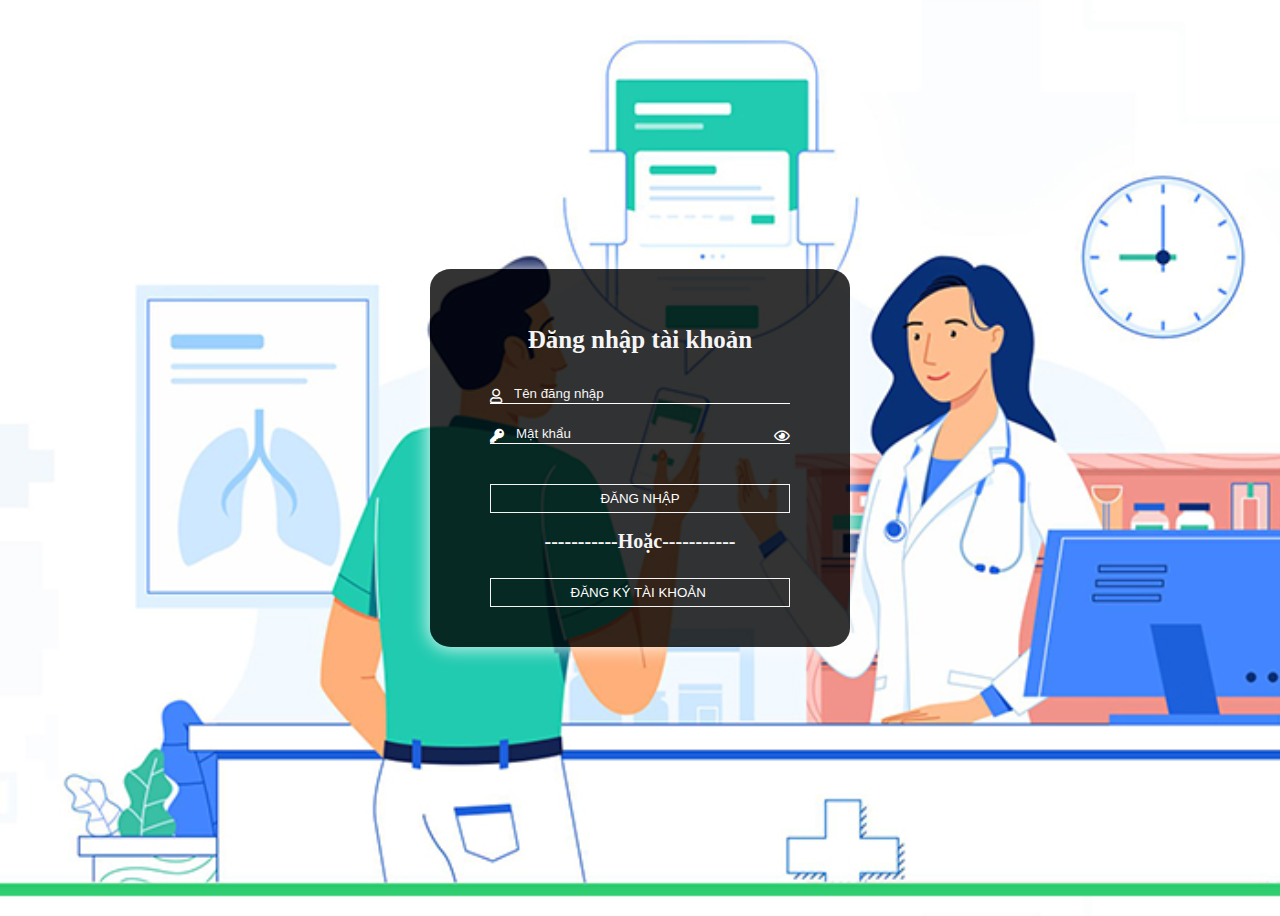
<file: login/index.html>
<!DOCTYPE html>
<html lang="en">
<head>
    <meta charset="UTF-8">
    <meta http-equiv="X-UA-Compatible" content="IE=edge">
    <meta name="viewport" content="width=device-width, initial-scale=1.0">
    <link rel="stylesheet" href="./reset.css">
    <link rel="stylesheet" href="./app.css">
    <link rel="stylesheet" href="https://pro.fontawesome.com/releases/v5.10.0/css/all.css">
    <title>Dang ki lich kham benh </title>
</head>

<body>
 
    <div id="wrapper">
        <form action="" id="form-login">
            <h1 class="form-heading">Đăng nhập tài khoản</h1>
            <div class="form-group">
                <i class="far fa-user"></i>
                <input type="text" class="form-input" placeholder="Tên đăng nhập">
            </div>
            <div class="form-group">
                <i class="fas fa-key"></i>
                <input type="password" class="form-input" placeholder="Mật khẩu">
                <div id="eye">
                    <i class="far fa-eye"></i>
                </div>
            </div>
            <input type="submit" value="Đăng nhập" class="form-submit">
        </br>
            <h2 class="or">-----------Hoặc-----------</h2>
            <input type="submit" value="Đăng ký tài khoản " class="form-submit">
            
            
        </form>
    </div>
    
</body>
<script src="https://code.jquery.com/jquery-3.6.0.js"></script>
<script src="./app.js"></script>
</html>
</file>
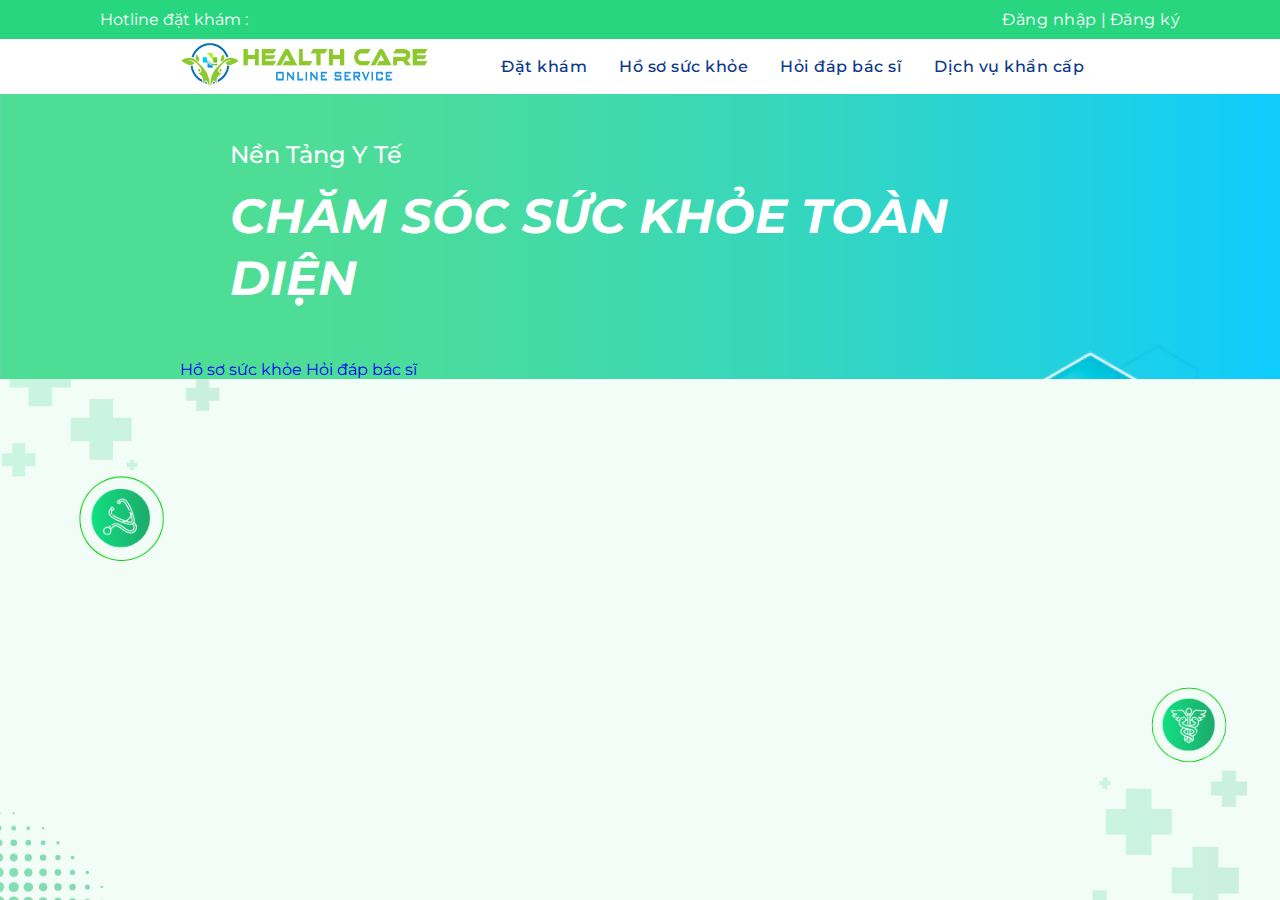
<file: Web_Booking_care/index.html>
<!DOCTYPE html>
<html lang="en-US">

<head>
    <meta charset="UTF-8">
    <meta http-equiv="X-UA-Compatible" content="IE=edge">
    <meta name="viewport" content="width=device-width, initial-scale=1.0">
    <link rel="icon" href="./assets/ava.png" type="assets/x-icon" />
    <title>Health Care - online service</title>
    <!-- CSS Files -->
    <link rel="stylesheet" href="https://unicons.iconscout.com/release/v4.0.8/css/line.css">
    <link rel="stylesheet" href="./css/style.css">
</head>

<body>
    <header>
        <nav class="info">
            <ul>
                <li>
                    <i class="uil uil-phone"></i> Hotline đặt khám : 
                </li>
                <li>
                    <a href="#" class="login">Đăng nhập</a> | <a href="#" class="login">Đăng ký</a>
                </li>
            </ul>
        </nav>
        <nav class="container">
            <a href="#" class="logo">
                <img src="./assets/ava_v2.png" title="Booking Health Care Web"/>
            </a>
            <div class="links">
                <ul>
                    <li>
                        <a href="#" class="nav-link">Đặt khám</a>
                    </li>
                    <li>
                        <a href="#" class="nav-link">Hồ sơ sức khỏe</a>
                    </li>
                    <li>
                        <a href="#" class="nav-link">Hỏi đáp bác sĩ</a>
                    </li>
                    <li>
                        <a href="#" class="nav-link">Dịch vụ khẩn cấp</a>
                    </li>
                </ul>
            </div>
        </nav>
    </header>

    <main>
        <section class="showcase-area">
            <div class="container">
                <div class="showcase-info">
                    <h2 class="sub-heading">Nền Tảng Y Tế</h2>
                    <h1 class="heading">CHĂM SÓC SỨC KHỎE TOÀN DIỆN</h1>
                </div>
                <div class="service">
                    <a href="#" class="service-btn">

                    </a>
                    <a href="#" class="service-btn"></a>
                    <a href="#" class="service-btn">Hồ sơ sức khỏe</a>
                    <a href="#" class="service-btn">Hỏi đáp bác sĩ</a>
                    <a href="#" class="service-btn"></a>
                </div>
            </div>
        </section>
    </main>

    <!-- JavaScript Files -->

    <script src="./js/app.js"></script>
</body>

</html>
</file>
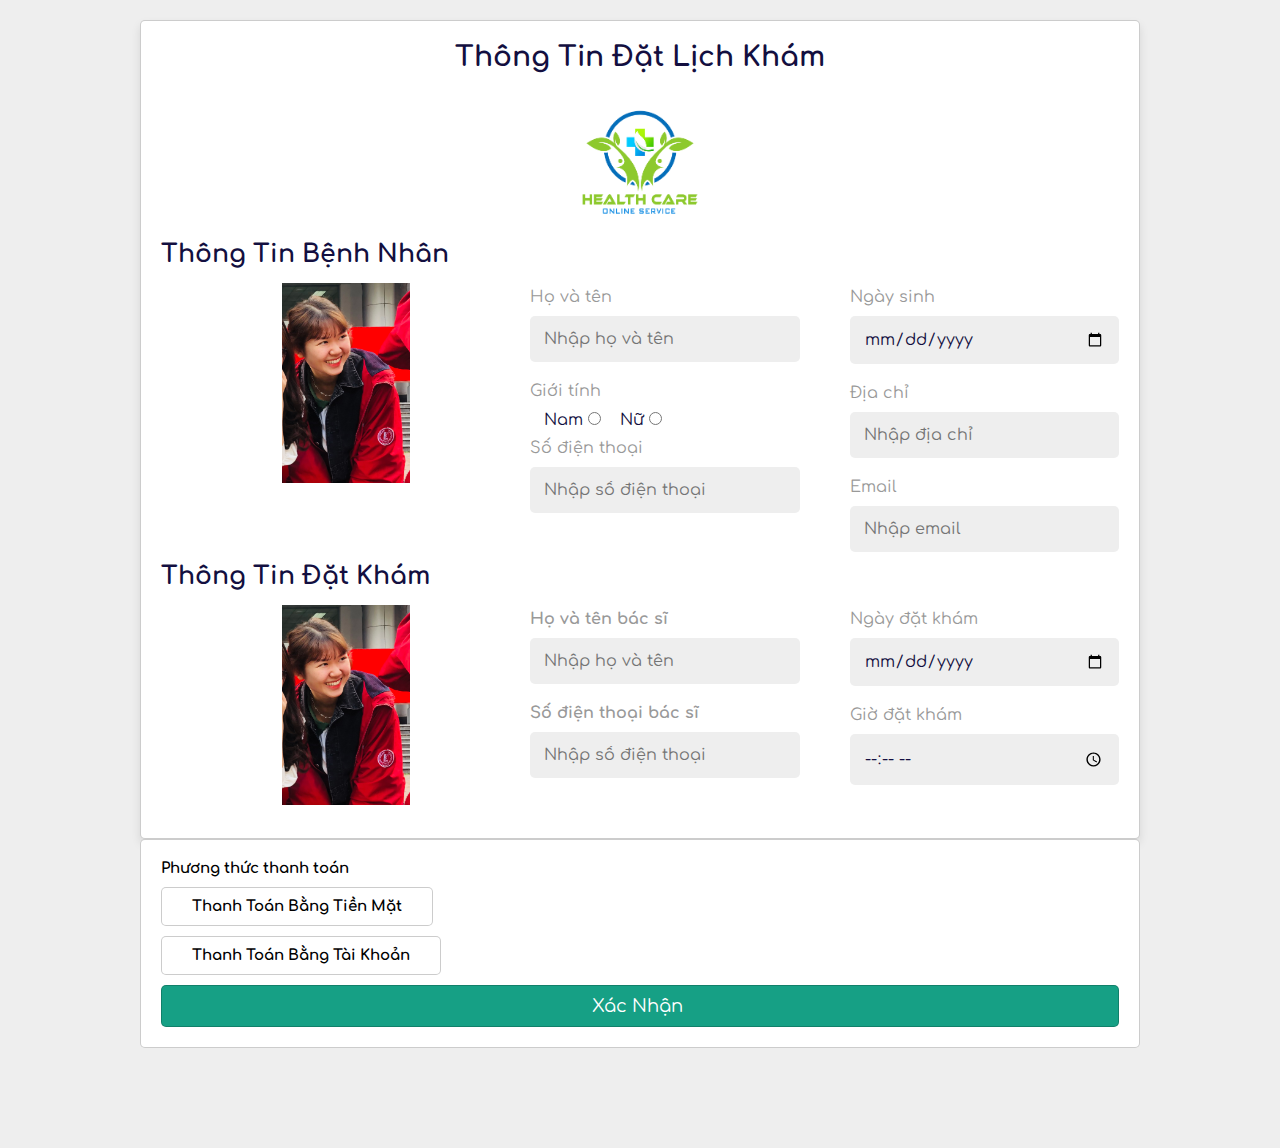
<file: infor/index_result.html>
<!DOCTYPE html>
<html lang="en-US">
<head>
   <meta charset="UTF-8">
   <meta http-equiv="X-UA-Compatible" content="IE=edge">
   <meta name="viewport" content="width=device-width, initial-scale=1.0">
   <title>Thông tin đặt lịch khám </title>

   <!-- custom css file link  -->
   <link rel="stylesheet" href="result.css">
  

</head>
<body>


<section class="account-form">

   <form action="" method="post" enctype="multipart/form-data">
      <h1>Thông tin đặt lịch khám</h1>
      <img src="ava.png" alt="" class="image">
      <h2>Thông tin bệnh Nhân </h2>
   <div class="infor">
      <div class="ima">
         <img src="doctor3.jpg" alt="" class="image2">
      </div>
      <div class="namegder">
      <p class="placeholder">Họ và tên</p>
      <input type="text" name="name" maxlength="50" placeholder="Nhập họ và tên" class="box">
      <p class="placeholder">Giới tính</p>
   </br>
      <label class="container">Nam
      <input name="sex" type="radio" value="Nam"/>
      <label class="container">Nữ
      <input name="sex" type="radio" value="Nữ"/>
      <p class="placeholder">Số điện thoại</p>
      <input type="tel" name="phone" maxlength="50" placeholder="Nhập số điện thoại" class="box">
   </div>
      <div class="last_inform">
      <p class="placeholder">Ngày sinh</p>
      <input type="date" name="birthday" placeholder="dd/mm/yyyy" class="box">
      <p class="placeholder">Địa chỉ</p>
      <input type="address" name="address" maxlength="50" placeholder="Nhập địa chỉ" class="box">
      <p class="placeholder">Email</p>
      <input type="email" name="email" maxlength="50" placeholder="Nhập email" class="box">
   </div>
      
   </div>
      <h2>Thông tin đặt khám</h2>
      <div class="infor">
         <div class="ima">
            <img src="doctor3.jpg" alt="" class="image2">
         </div>
         <div class="day">
            <p class="placeholder"> <b>Họ và tên bác sĩ</b> </p>
         <input type="text" name="name" maxlength="50" placeholder="Nhập họ và tên" class="box">
         <p class="placeholder"><b>Số điện thoại bác sĩ</b></p>
         <input type="tel" name="phone" maxlength="50" placeholder="Nhập số điện thoại" class="box">
         </div>
         <div class="par3">
            <p class="placeholder">Ngày đặt khám</p>
            <input type="date" name="date" placeholder="dd/mm/yyyy" class="box">
            <p>Giờ đặt khám</p>
            <input type="time" name="time" placeholder="hh/mm/gmt" class="box">
         </div>
      </div>
   </br>
 
   <!-- <section class="choose">
    <form action="https://httpbin.org/anything" method="post" >
       <label for="lang-select" style="font-size: 18px;"><b>Phương thức thanh toán:</b> </label>
       <select name="lang" id="lang-select">
       
           <option value="">--Hãy chọn một phương thức thanh toán--</option>
           <option value="Tiền mặt">Thanh toán bằng tiền mặt khi đến khám </option>
           <option value="Chuyển khoản">Thanh toán bằng chuyển khoản trả trước</option>
       </select>
      
   </form>
 </section> -->

    
   </form>
   <section class="pthuc">
   <h2>Phương thức thanh toán </h2>
   <button  onclick="tien_mat()" class="btn2"> <b>Thanh toán bằng tiền mặt</b></button>
   </br>
   <button onclick="pay()" class="btn2"><b>Thanh toán bằng tài khoản</b></button>
</br>
   <p id="demo" class="out"></p>
   
     <input type="submit" value="Xác nhận " name="submit" class="btn">
   </section>
</section>

<!-- custom js file link  -->

<script src="script.js"></script>
</body>
</html>
</file>
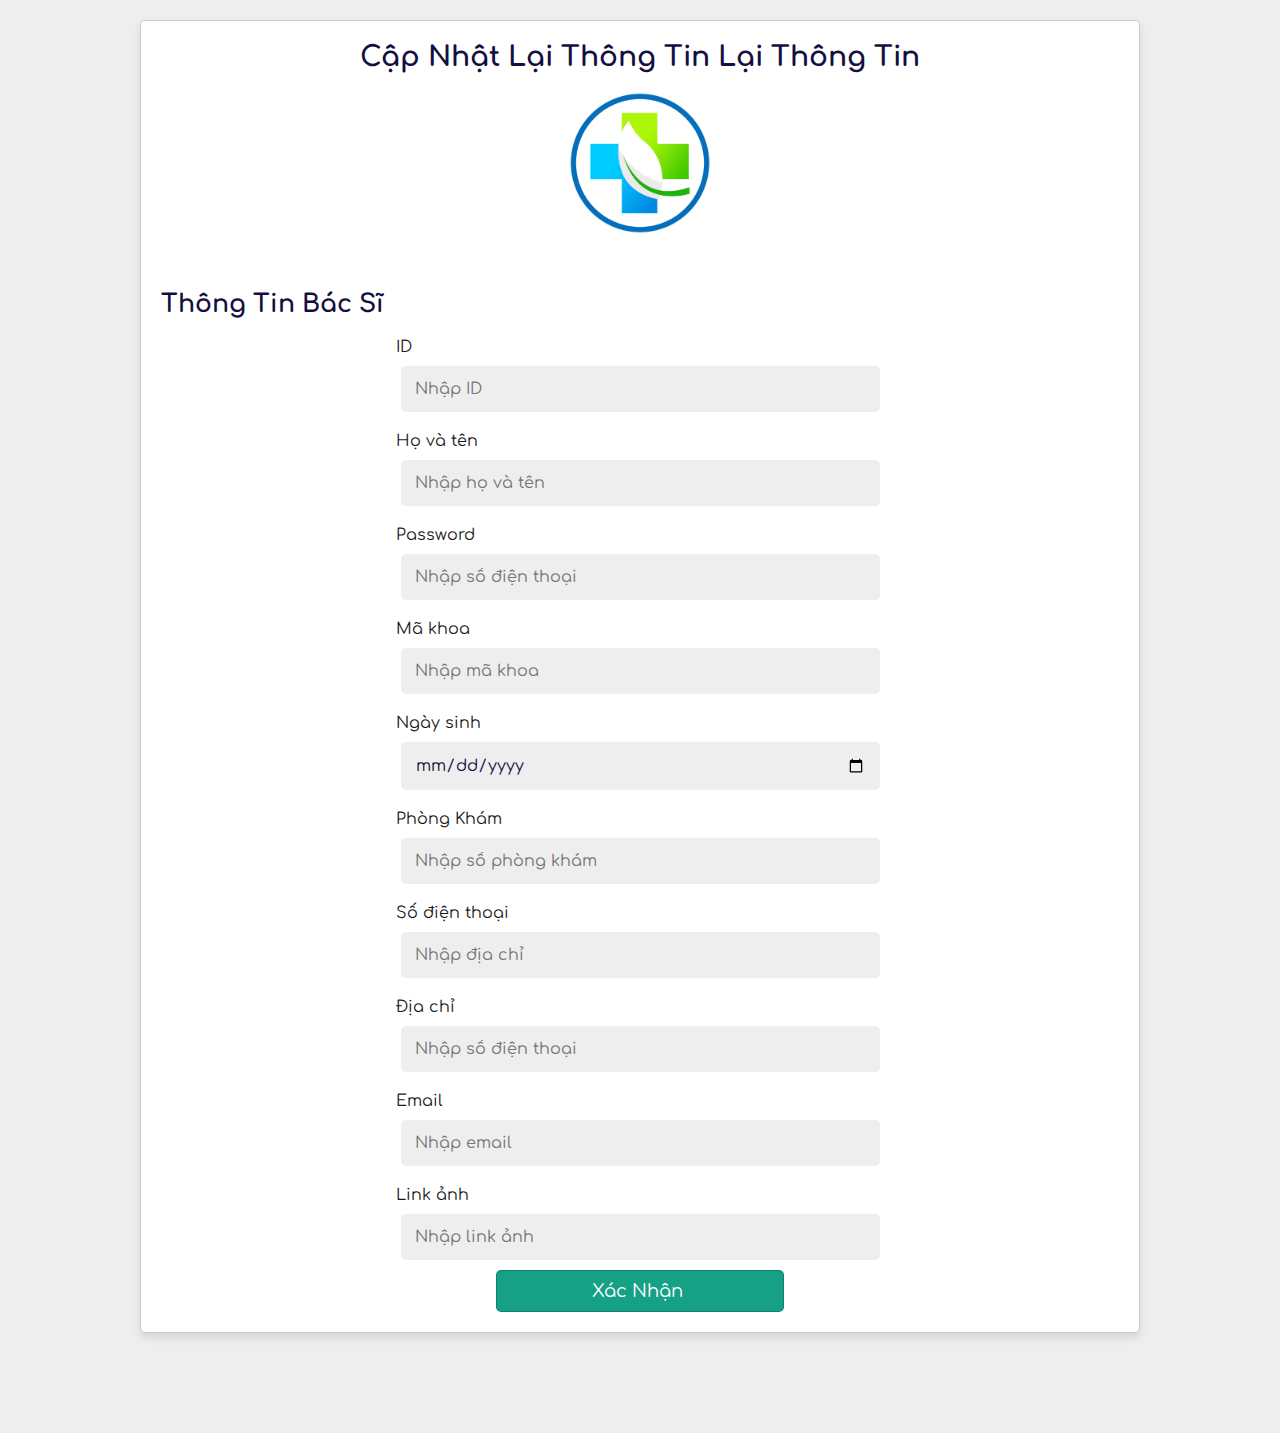
<file: update/update.html>
<!DOCTYPE html>
<html lang="en-US">
<head>
   <meta charset="UTF-8">
   <meta http-equiv="X-UA-Compatible" content="IE=edge">
   <meta name="viewport" content="width=device-width, initial-scale=1.0">
   <title>Update </title>

   <!-- custom css file link  -->
   <link rel="stylesheet" href="./update.css">

</head>
<body>
<section class="account-form">

   <form action="" method="post" enctype="multipart/form-data">
      <h1>Cập nhật lại thông tin lại thông tin </h1>
      <img src="ava.png" alt="" class="image">
      <h2>Thông tin bác sĩ </h2>
      <!-- <div class="container"> -->
      <div class="wrapper">
      <p class="placeholder"> ID  </p>
      <input type="text" name="name" maxlength="50" placeholder="Nhập ID" class="box">
      <p class="placeholder">Họ và tên</p>
      <input type="text" name="name" maxlength="50" placeholder="Nhập họ và tên" class="box">
      <p class="placeholder">Password</p>
      <input type="text" name="phone" maxlength="50" placeholder="Nhập số điện thoại" class="box">
      <p class="placeholder"> Mã khoa  </p>
      <input type="text" name="name" maxlength="50" placeholder="Nhập mã khoa " class="box">
      <p class="placeholder">Ngày sinh</p>
      <input type="date" name="birthday" placeholder="dd/mm/yyyy" class="box">
      <p class="placeholder"> Phòng Khám </p>
      <input type="number" name="name" maxlength="50" placeholder="Nhập số phòng khám" class="box">
      <p class="placeholder">Số điện thoại</p>
      <input type="tel" name="tel" maxlength="50" placeholder="Nhập địa chỉ" class="box">
      <p class="placeholder">Địa chỉ</p>
      <input type="address" name="address" maxlength="50" placeholder="Nhập số điện thoại" class="box">
      <p class="placeholder">Email</p>
      <input type="email" name="email" maxlength="50" placeholder="Nhập email" class="box">
      <p class="placeholder">Link ảnh</p>
      <input type="url" name="url" maxlength="50" placeholder="Nhập link ảnh" class="box">
     <input type="submit" value="Xác nhận " name="submit" class="btn">
    </div>
<!-- </div> --> 
</form>
</section>

<!-- custom js file link  -->

<script src="./update.js"></script>
</body>
</html>
</file>
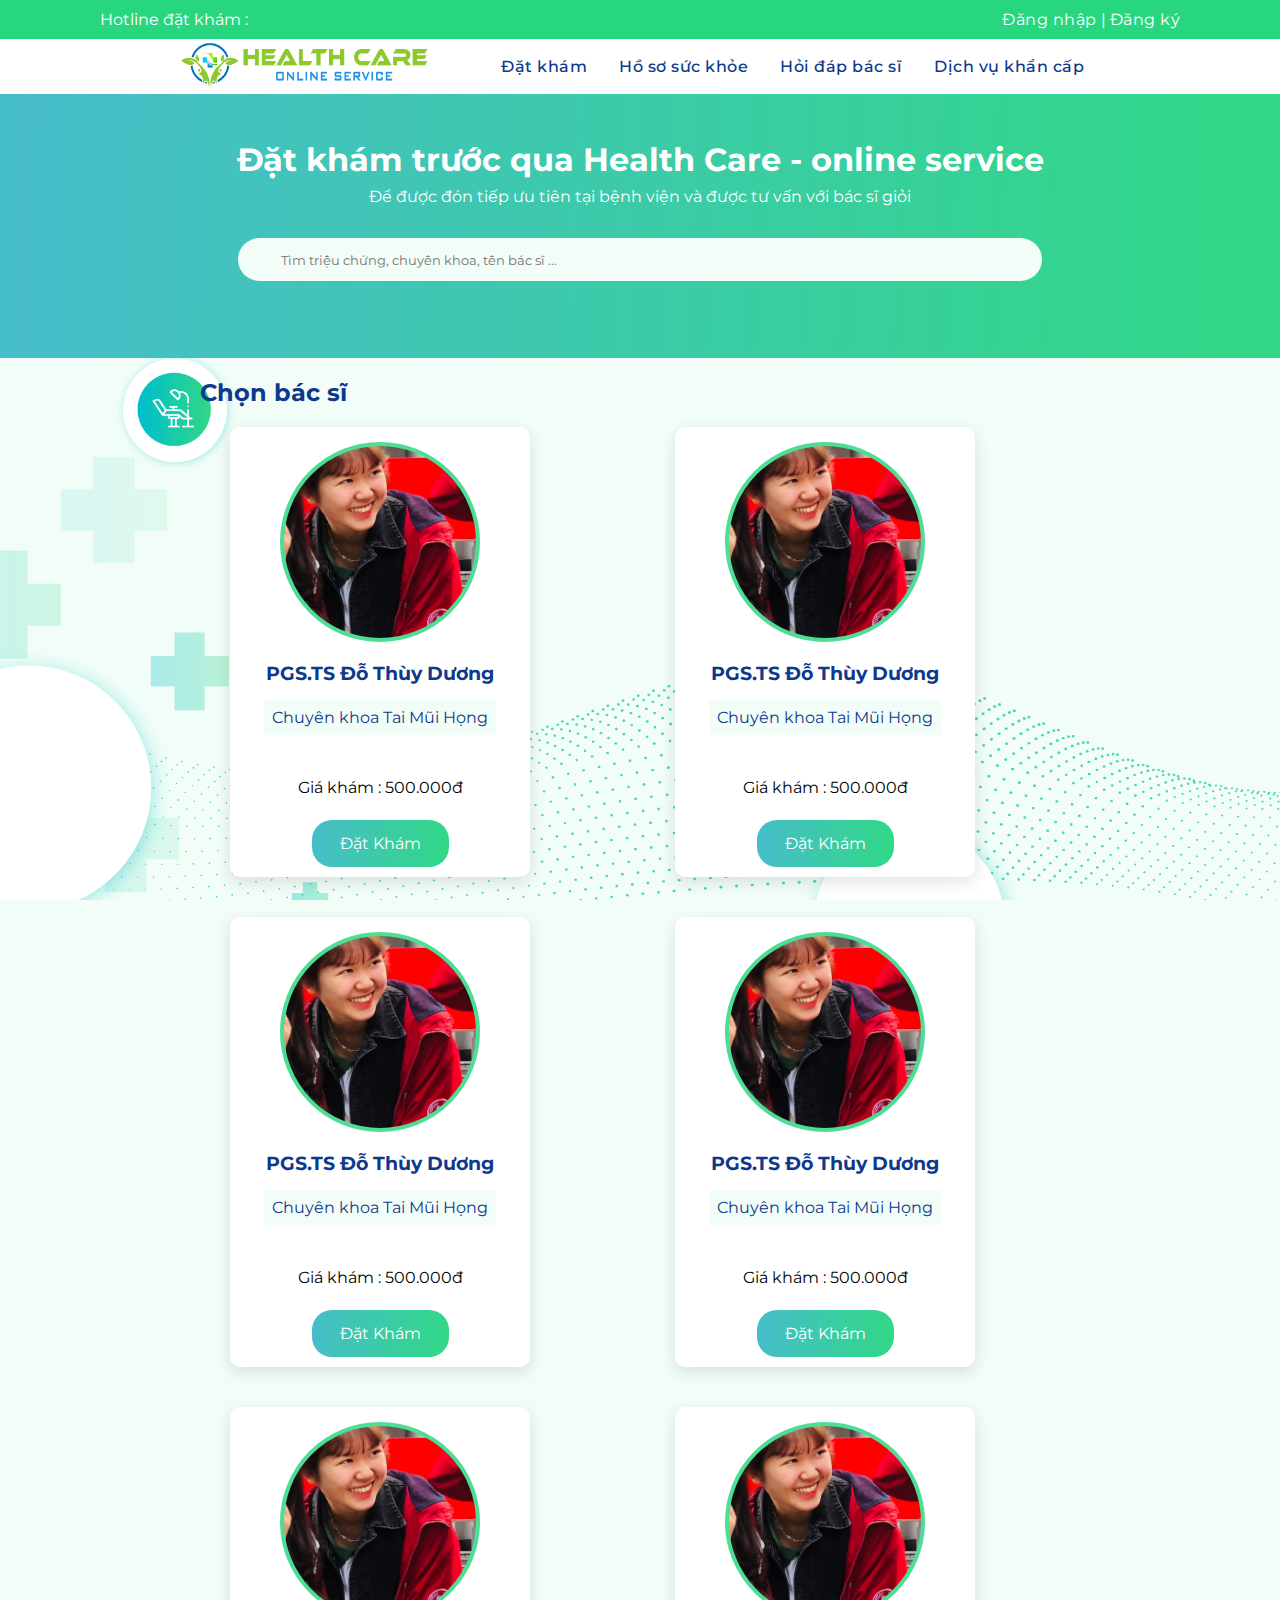
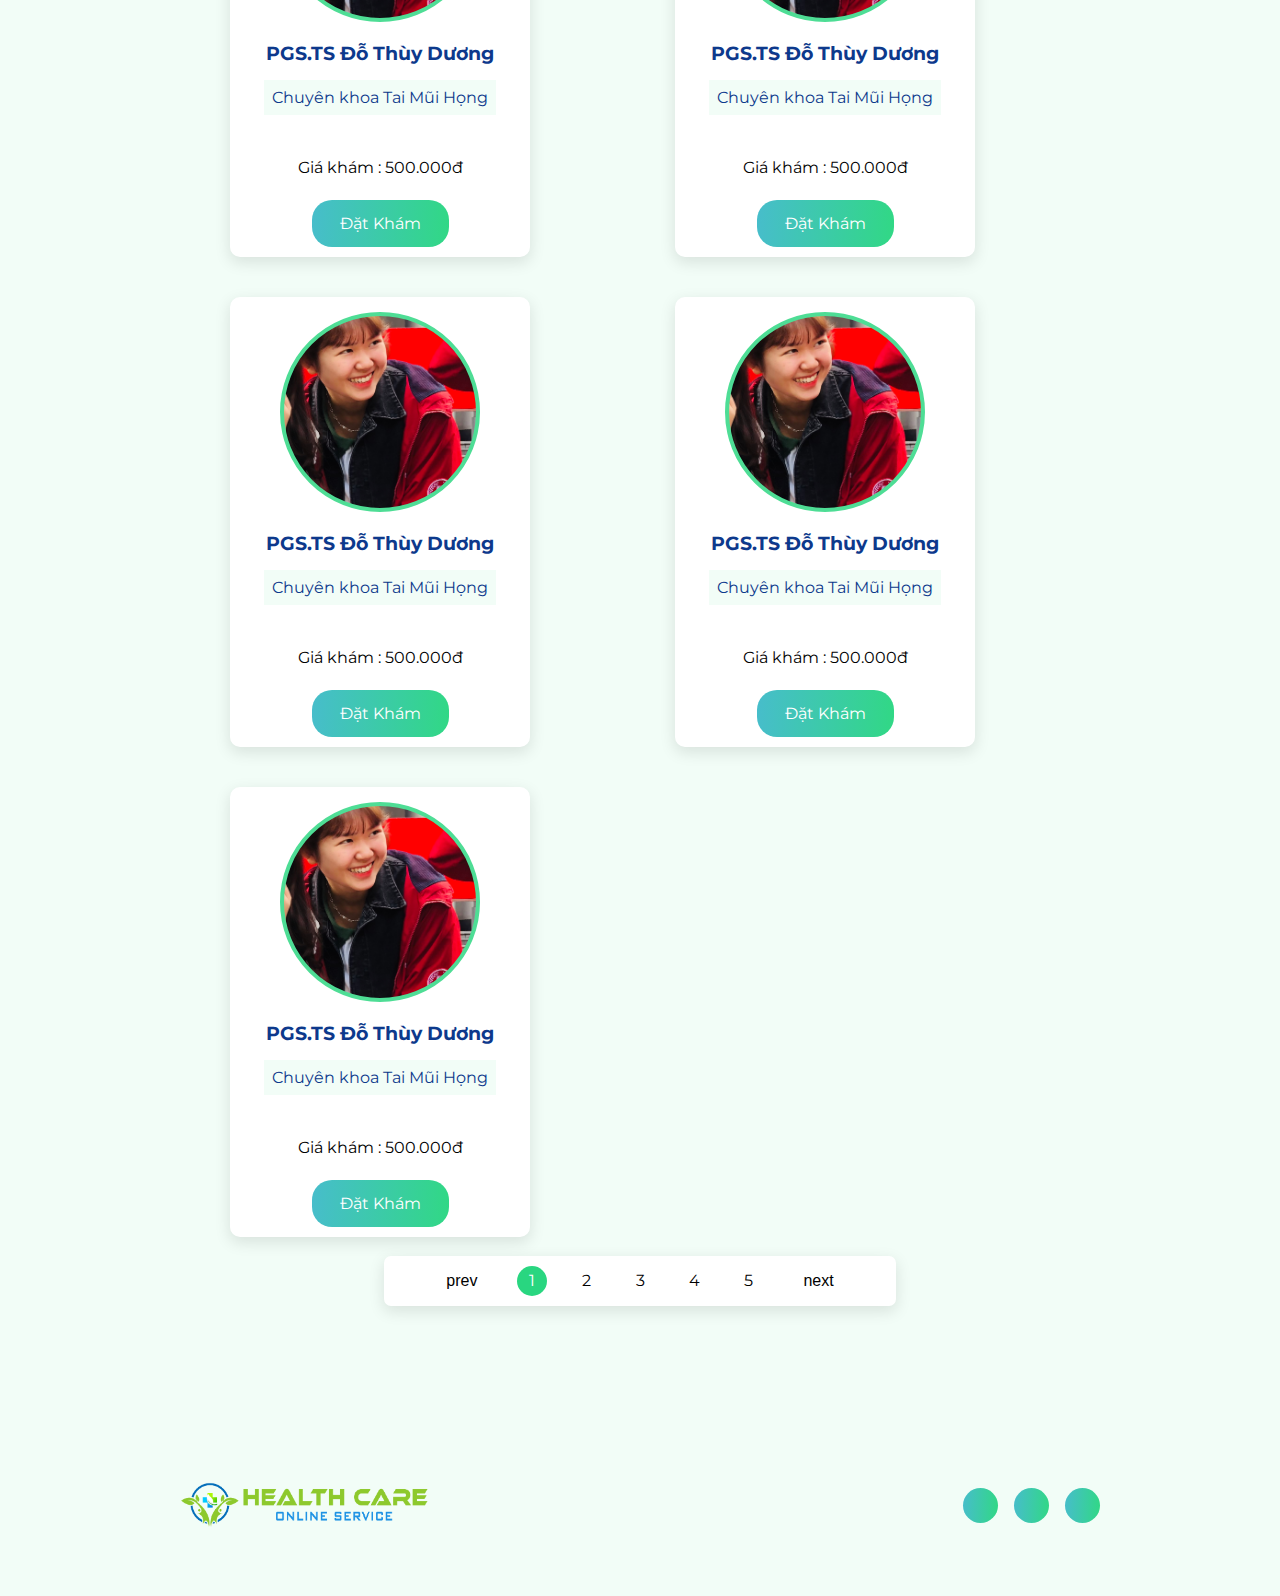
<file: Web_Booking_care/index-DR.html>
<!DOCTYPE html>
<html lang="en-US">

<head>
    <meta charset="UTF-8">
    <meta http-equiv="X-UA-Compatible" content="IE=edge">
    <meta name="viewport" content="width=device-width, initial-scale=1.0">
    <link rel="icon" href="./assets/ava.png" type="assets/x-icon" />
    <title>Đặt khám với bác sĩ qua Health Care - online service</title>
    <!-- CSS Files -->
    <link rel="stylesheet" href="https://unicons.iconscout.com/release/v4.0.8/css/line.css">
    <link rel="stylesheet" href="./css/style-DR.css">
</head>

<body>
    <header>
        <nav class="info">
            <ul>
                <li>
                    <i class="uil uil-phone"></i> Hotline đặt khám : 
                </li>
                <li>
                    <a href="#" class="login">Đăng nhập</a> | <a href="#" class="login">Đăng ký</a>
                </li>
            </ul>
        </nav>
        <nav class="container">
            <a href="#" class="logo">
                <img src="./assets/ava_v2.png" title="Booking Health Care Web"/>
            </a>
            <div class="links">
                <ul>
                    <li>
                        <a href="#" class="nav-link">Đặt khám</a>
                    </li>
                    <li>
                        <a href="#" class="nav-link">Hồ sơ sức khỏe</a>
                    </li>
                    <li>
                        <a href="#" class="nav-link">Hỏi đáp bác sĩ</a>
                    </li>
                    <li>
                        <a href="#" class="nav-link">Dịch vụ khẩn cấp</a>
                    </li>
                </ul>
            </div>
        </nav>
    </header>

    <main>
        <section class="showcase-area">
            <sub-section class="search-bar">
                <div class="container">
                    <h1>Đặt khám trước qua Health Care - online service</h1>
                    <p class="text">Để được đón tiếp ưu tiên tại bệnh viện và được tư vấn với bác sĩ giỏi</p>
                    <div class="search">
                        <i class="uil uil-search"></i>
                        <input type="text" placeholder="Tìm triệu chứng, chuyên khoa, tên bác sĩ ...">
                    </div>
                </div>
            </sub-section>
            <sub-section class="doctor">
                <div class="container">
                    <div class="doctor-header">
                        <h2>Chọn bác sĩ</h2>
                        <div class="filter">                         
                        </div>
                    </div>
                    <div class="doctor-list">
                        <div class="dr-card">
                            <div class="dr-image">
                                <!-- <img src="./assets/doctor1.jpg" alt=""> -->
                            </div>
                            <div class="dr-info">
                                <h3><a href="#" class="dr-link">PGS.TS Đỗ Thùy Dương</a></h3>
                                <p class="khoa">Chuyên khoa Tai Mũi Họng</p>
                                <p class="cost">Giá khám : <span>500.000đ</span></p>
                                <a href="#" class="btn secondary-btn">
                                    <i class="uil uil-stethoscope-alt"></i>
                                    Đặt khám
                                </a>
                            </div>
                        </div>
                        <div class="dr-card">
                            <div class="dr-image">
                                <!-- <img src="./assets/doctor1.jpg" alt=""> -->
                            </div>
                            <div class="dr-info">
                                <h3><a href="#" class="dr-link">PGS.TS Đỗ Thùy Dương</a></h3>
                                <p class="khoa">Chuyên khoa Tai Mũi Họng</p>
                                <p class="cost">Giá khám : <span>500.000đ</span></p>
                                <a href="#" class="btn secondary-btn">
                                    <i class="uil uil-stethoscope-alt"></i>
                                    Đặt khám
                                </a>
                            </div>
                        </div>
                        <div class="dr-card">
                            <div class="dr-image">
                                <!-- <img src="./assets/doctor1.jpg" alt=""> -->
                            </div>
                            <div class="dr-info">
                                <h3><a href="#" class="dr-link">PGS.TS Đỗ Thùy Dương</a></h3>
                                <p class="khoa">Chuyên khoa Tai Mũi Họng</p>
                                <p class="cost">Giá khám : <span>500.000đ</span></p>
                                <a href="#" class="btn secondary-btn">
                                    <i class="uil uil-stethoscope-alt"></i>
                                    Đặt khám
                                </a>
                            </div>
                        </div>
                        <div class="dr-card">
                            <div class="dr-image">
                                <!-- <img src="./assets/doctor1.jpg" alt=""> -->
                            </div>
                            <div class="dr-info">
                                <h3><a href="#" class="dr-link">PGS.TS Đỗ Thùy Dương</a></h3>
                                <p class="khoa">Chuyên khoa Tai Mũi Họng</p>
                                <p class="cost">Giá khám : <span>500.000đ</span></p>
                                <a href="#" class="btn secondary-btn">
                                    <i class="uil uil-stethoscope-alt"></i>
                                    Đặt khám
                                </a>
                            </div>
                        </div>
                        <div class="dr-card">
                            <div class="dr-image">
                                <!-- <img src="./assets/doctor1.jpg" alt=""> -->
                            </div>
                            <div class="dr-info">
                                <h3><a href="#" class="dr-link">PGS.TS Đỗ Thùy Dương</a></h3>
                                <p class="khoa">Chuyên khoa Tai Mũi Họng</p>
                                <p class="cost">Giá khám : <span>500.000đ</span></p>
                                <a href="#" class="btn secondary-btn">
                                    <i class="uil uil-stethoscope-alt"></i>
                                    Đặt khám
                                </a>
                            </div>
                        </div>
                        <div class="dr-card">
                            <div class="dr-image">
                                <!-- <img src="./assets/doctor1.jpg" alt=""> -->
                            </div>
                            <div class="dr-info">
                                <h3><a href="#" class="dr-link">PGS.TS Đỗ Thùy Dương</a></h3>
                                <p class="khoa">Chuyên khoa Tai Mũi Họng</p>
                                <p class="cost">Giá khám : <span>500.000đ</span></p>
                                <a href="#" class="btn secondary-btn">
                                    <i class="uil uil-stethoscope-alt"></i>
                                    Đặt khám
                                </a>
                            </div>
                        </div>
                        <div class="dr-card">
                            <div class="dr-image">
                                <!-- <img src="./assets/doctor1.jpg" alt=""> -->
                            </div>
                            <div class="dr-info">
                                <h3><a href="#" class="dr-link">PGS.TS Đỗ Thùy Dương</a></h3>
                                <p class="khoa">Chuyên khoa Tai Mũi Họng</p>
                                <p class="cost">Giá khám : <span>500.000đ</span></p>
                                <a href="#" class="btn secondary-btn">
                                    <i class="uil uil-stethoscope-alt"></i>
                                    Đặt khám
                                </a>
                            </div>
                        </div>
                        <div class="dr-card">
                            <div class="dr-image">
                                <!-- <img src="./assets/doctor1.jpg" alt=""> -->
                            </div>
                            <div class="dr-info">
                                <h3><a href="#" class="dr-link">PGS.TS Đỗ Thùy Dương</a></h3>
                                <p class="khoa">Chuyên khoa Tai Mũi Họng</p>
                                <p class="cost">Giá khám : <span>500.000đ</span></p>
                                <a href="#" class="btn secondary-btn">
                                    <i class="uil uil-stethoscope-alt"></i>
                                    Đặt khám
                                </a>
                            </div>
                        </div>
                        <div class="dr-card">
                            <div class="dr-image">
                                <!-- <img src="./assets/doctor1.jpg" alt=""> -->
                            </div>
                            <div class="dr-info">
                                <h3><a href="#" class="dr-link">PGS.TS Đỗ Thùy Dương</a></h3>
                                <p class="khoa">Chuyên khoa Tai Mũi Họng</p>
                                <p class="cost">Giá khám : <span>500.000đ</span></p>
                                <a href="#" class="btn secondary-btn">
                                    <i class="uil uil-stethoscope-alt"></i>
                                    Đặt khám
                                </a>
                            </div>
                        </div>
                    </div>
                </div>
            </sub-section>
            <sub-section class="pagination">
                <div class="container">
                    <button class="btn" onclick="backBtn()"> <i class="uil uil-angle-left-b"></i> prev</button>
                    <ul>
                        <li class="list-link active" value="1" onclick="activeLink()">1</li>
                        <li class="list-link" value="2" onclick="activeLink()">2</li>
                        <li class="list-link" value="3" onclick="activeLink()">3</li>
                        <li class="list-link" value="4" onclick="activeLink()">4</li>
                        <li class="list-link" value="5" onclick="activeLink()">5</li>
                    </ul>
                    <button class="btn" onclick="nextBtn()">next <i class="uil uil-angle-right-b"></i></button>
                </div>
            </sub-section>
        </section>
    </main>

    <footer>
        <div class="container">
            <a href="#" class="logo">
                <img src="./assets/ava_v2.png" title="Booking Health Care Web"/>
            </a>
            <ul class="social-media">
                <li>
                    <a href="#" class="social-link"><i class="uil uil-facebook-f"></i></a>
                </li>
                <li>
                    <a href="#" class="social-link"><i class="uil uil-twitter"></i></a>
                </li>
                <li>
                    <a href="#" class="social-link"><i class="uil uil-instagram"></i></a>
                </li>
            </ul>
        </div>
    </footer>

    <!-- JavaScript Files -->

    <script src="./js/app-DR.js"></script>
</body>

</html>
</file>
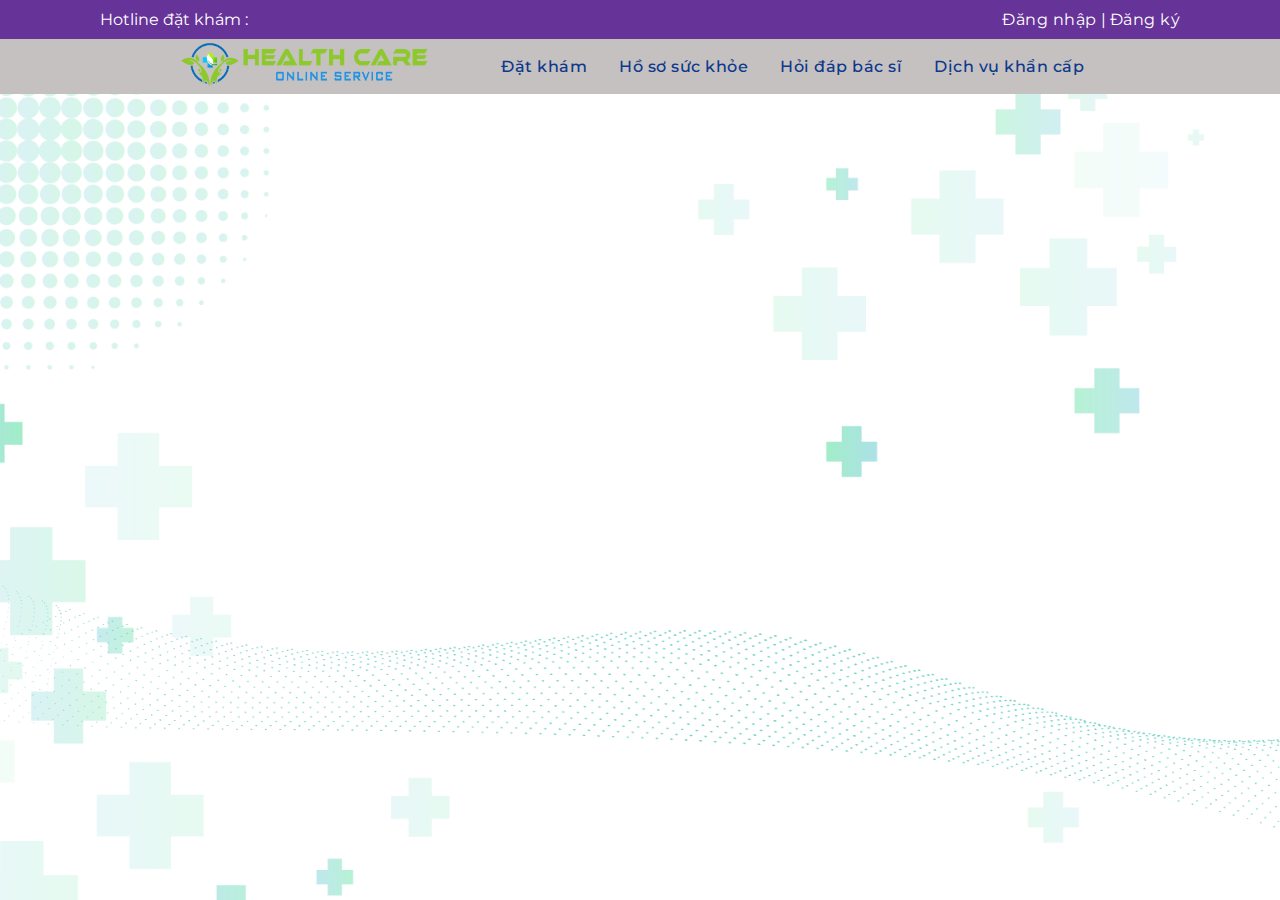
<file: Web_Booking_care/index-infoDR.html>
<!DOCTYPE html>
<html lang="en-US">

<head>
    <meta charset="UTF-8">
    <meta http-equiv="X-UA-Compatible" content="IE=edge">
    <meta name="viewport" content="width=device-width, initial-scale=1.0">
    <link rel="icon" href="./assets/ava.png" type="assets/x-icon" />
    <title>PGS.TS Đỗ Thùy Dương</title>
    <!-- CSS Files -->
    <link rel="stylesheet" href="https://unicons.iconscout.com/release/v4.0.8/css/line.css">
    <link rel="stylesheet" href="./css/style-infoDR.css">
</head>

<body>
    <header>
        <nav class="info">
            <ul>
                <li>
                    <i class="uil uil-phone"></i> Hotline đặt khám : 
                </li>
                <li>
                    <a href="#" class="login">Đăng nhập</a> | <a href="#" class="login">Đăng ký</a>
                </li>
            </ul>
        </nav>
        <nav class="container">
            <a href="#" class="logo">
                <img src="./assets/ava_v2.png" title="Booking Health Care Web"/>
            </a>
            <div class="links">
                <ul>
                    <li>
                        <a href="#" class="nav-link">Đặt khám</a>
                    </li>
                    <li>
                        <a href="#" class="nav-link">Hồ sơ sức khỏe</a>
                    </li>
                    <li>
                        <a href="#" class="nav-link">Hỏi đáp bác sĩ</a>
                    </li>
                    <li>
                        <a href="#" class="nav-link">Dịch vụ khẩn cấp</a>
                    </li>
                </ul>
            </div>
        </nav>
    </header>

    <main>
        <section class="showcase-intro">
            <div class="container">
                <div class="intro-info">
                    <h2 class="name">PGS.TS Đỗ Thùy Dương</h2>
                    
                </div>
                <div class="intro-image"></div>
            </div>
        </section>
    </main>

    <!-- <footer>
        <div class="container">
            <a href="#" class="logo">
                <img src="./assets/ava_v2.png" title="Booking Health Care Web"/>
            </a>
            <ul class="social-media">
                <li>
                    <a href="#" class="social-link"><i class="uil uil-facebook-f"></i></a>
                </li>
                <li>
                    <a href="#" class="social-link"><i class="uil uil-twitter"></i></a>
                </li>
                <li>
                    <a href="#" class="social-link"><i class="uil uil-instagram"></i></a>
                </li>
            </ul>
        </div>
    </footer> -->

    <!-- JavaScript Files -->

    <script src="./js/app-infoDR.js"></script>
</body>

</html>
</file>
<file: login/app.css>
body{
    background: url('./dk.jpg');
    background-size: cover;
    background-position-y: -20px;
    font-size: 0.5px;
}
#wrapper{
    min-height: 100vh;
    display: flex;
    justify-content: center;
    align-items: center;
}
#form-login{
    max-width: 300px;
    background: rgba(0, 0, 0 , 0.8);
    flex-grow: 1;
    padding: 40px 60px 40px;
    box-shadow: 0px 0px 17px 2px rgba(255, 255, 255, 0.8);
    border-radius: 5%;
}
.form-heading{
    font-size: 25px;
    color: #f5f5f5;
    text-align: center;
    margin-bottom: 30px;
}
.form-group{
    border-bottom: 1px solid #fff;
    margin-top: 15px;
    margin-bottom: 20px;
    display: flex;
    flex-grow: 1;
}
.form-input::placeholder{
    color: #f5f5f5;
}
.form-group i{
    color: #fff;
    font-size: 14px;
    padding-top: 5px;
    padding-right: 10px;
}
.form-input{
    background: transparent;
    border: 0;
    outline: 0;
    color: #f5f5f5;
    flex-grow: 1;
}
.form-input::placeholder{
    color: #f5f5f5;
}
#eye i{
    padding-right: 0;
    cursor: pointer;
}
.form-submit{
    background: transparent;
    border: 1px solid #f5f5f5;
    color: #fff;
    width: 100%;
    text-transform: uppercase;
    padding: 6px 10px;
    transition: 0.25s ease-in-out;
    margin-top: 20px;
}
.form-submit:hover{
    border: 1px solid #54a0ff;
}
.or{
    font-size: 20px;
    color: #f5f5f5;
    text-align: center;
    margin-bottom: 5px;
}
</file>
<file: Web_Booking_care/css/style.css>
@import url('https://fonts.googleapis.com/css2?family=Montserrat:wght@300;400;500;600;700;800&display=swap');

/* ---------------------  Website Theme --------------------- */

:root{
    --hue-1: 150;
    --hue-2: 219;
    --bg-color: hsl(var(--hue-1), 73%, 97%);
    --main-color-1: hsl(var(--hue-1), 68%, 50%);
    --main-color-dark-1: hsl(var(--hue-1), 71%, 39%);
    --main-color-2: hsl(var(--hue-2), 64%, 39%);
    --main-color-dark-2: hsl(var(--hue-2), 83%, 33%);
    --bg-color-1: hsl(var(--hue-1), 73%, 97%);
    --bg-color-2: #fff;
    --bg-color-3: hsl(var(--hue-1), 73%, 98%);
    --bg-color-transparent: rgba(255, 255, 255, 0.821);
    --heading--color: ;
    --text-color: hsl(var(--hue-2), 83%, 30%);

}


/* ---------------------  General Styles --------------------- */

*, *::before, *::after{
    padding: 0;
    margin: 0;
    box-sizing: border-box;

}

body{
    overflow-x: hidden;
    background-color: var(--bg-color);
    font-family: "Montserrat", sans-serif;
    background-image: url('../assets/photo5.png');
    background-size: cover;
    background-repeat: no-repeat;
    opacity: 10;
}


::selection{
    background-color: hsla(var(--hue-1), 71%, 44%, 0.9);
    color: #fff;
}

a{
    text-decoration: none;
}

ul{
    list-style: none;
}

/* ---------------------  Reusable CSS Code --------------------- */

.info{
    position: relative;
    width: 100%;
    padding: 10px 100px;
    margin: 0 auto;
    background-color: var(--main-color-1);
    color:#fff;
}
.container{
    position: relative;
    width: 100%;
    padding: 0 180px;
    margin: 0 auto;
    background-color: #fff;
}

.logo img{
    width: 250px;
}

header{
    position: fixed;
    top: 0;
    left: 0;
    width: 100%;
    z-index: 10;
}

header .logo{
    height: 55px;
    line-height: 55px;
}

/* ---------------------  Navbar Styles --------------------- */


nav.scrolled {
    background-color: var(--bg-color-transparent);
    box-shadow: 0 5px 20px 0.1px rgba(0, 0, 0, 0.1);
    backdrop-filter: blur();
}

nav.container{
    display: flex;
    justify-content: space-between;
    align-items: center;
    flex-wrap: wrap;
    transition: 0.3s;
}   

nav.scrolled .logo{
    height: 50px;
    line-height: 50px;
}

.info ul{
    flex: 1;
    display: flex;
    justify-content: space-between;
}

.login{
    display: inline-block;
    /* text-transform: uppercase; */
    font-size: 1rem;
    letter-spacing: 0.5px;
    color: #fff;
    font-weight: 400;
}


.links ul{
    display: flex;
    align-items: center;
    width: 100%;
}

.nav-link{
    position: relative;
    display: inline-block;
    margin: 0 1rem;
    /* text-transform: uppercase; */
    font-size: 1rem;
    letter-spacing: 0.5px;
    color: var(--text-color);
    font-weight: 520;
    transition: 0.3s;
}

.nav-link::after{
    content: "";
    position: absolute;
    width: 0;
    height: 2px;
    border-radius: 5px;
    background-color: var(--main-color-1);
    bottom: -3px;
    left: 0;
    transition: 0.3s;
}

.nav-link:hover{
    color: var(--main-color-1);
}

.nav-link:hover::after{
    width: 100%;
}


/* ---------------------  Showcase Area Styles --------------------- */

.showcase-area{
    padding: 90px 0;
    width: 100%;
    overflow: hidden;
}

.showcase-area .container{
    background-image: url('../assets/photo7.png');
    background-repeat: no-repeat;
    background-size: cover;
}

.showcase-area .showcase-info{
    padding: 50px;
}

.sub-heading{
    color: #fff;
    font-size: 1.5rem;
    font-weight: 500;
    margin-bottom: 1rem;
}

.heading{
    color: #fff;
    font-style: italic;
    font-size: 3rem;
    line-height: 1.3;
}
</file>
<file: infor/result.css>
/* google font link  */
@import url('https://fonts.googleapis.com/css2?family=Comfortaa:wght@300;400;500;600;700&display=swap');

:root{
   --main-color:#16a085;
   --red:#eb4d4b;
   --orange:#f39c12;
   --black:#130f40;
   --light-color:#999;
   --light-bg:#eee;
   --white:#fff;
   --border:.1rem solid rgba(0,0,0,.2);
   --box-shadow:0 .5rem 1rem rgba(0,0,0,.1);
}

*{
   font-family: 'Comfortaa', cursive;
   margin: 0; padding: 0;
   box-sizing: border-box;
   outline: none; border: none;
   text-decoration: none;
   scrollbar-color: var(--main-color) var(--black);
   scrollbar-width: thin;
}

html{
   font-size: 62.5%;
   overflow-x: hidden;
}

body{
   background-color: var(--light-bg);
   padding-bottom: 8rem;
}

section{
   max-width: 1200px;
   margin: 0 auto;
   padding: 2rem;
}

.btn{

   display: block;
   width: 100%;
}

.btn{
   margin-top: 1rem;
   text-align: center;
   padding: 1rem 3rem;
   font-size: 1.8rem;
   border-radius: .5rem;
   border: var(--border);
   color: var(--white);
   cursor: pointer;
   text-transform: capitalize;
}

.btn{
   background-color: var(--main-color);
}


.btn:hover{
   background-color: var(--black);
}
.account-form form{
   background: var(--white);
   box-shadow: var(--box-shadow);
   box-shadow: var(--box-shadow);
   padding: 2rem;
   border: var(--border);
   border-radius: .5rem;
   max-width: 100rem;
   margin: 0 auto;
}
.account-form form h1{
   padding-bottom: 1rem;
   font-size: 2.8rem;
   color: var(--black);
   text-transform: capitalize;
   text-align: center;
}
.account-form form h2{
   padding-bottom: 1rem;
   font-size: 2.5rem;
   color: var(--black);
   text-transform: capitalize;
   
}

.account-form form p{
   padding-top: 1rem;
   font-size: 1.6rem;
   color: var(--light-color);
}

.account-form form p span{
   color: var(--red);
}

.account-form form .box{
   width: 100%;
   border-radius: .5rem;
   padding: 1.4rem;
   font-size: 1.6rem;
   color: var(--black);
   background-color: var(--light-bg);
   margin: 1rem 0;
}

.account-form form .container{
   width: 100%;
   border-radius: .5rem;
   padding: 1.4rem;
   margin: 1rem 0;
   font-size: 1.6rem;
   color: var(--black);
   text-overflow: ellipsis;
   overflow-x: hidden;
}

.account-form form textarea{
   height: 15rem;
   resize: none;
}

.account-form form .image{
   height: 15rem;
   width: 100%;
   object-fit: contain;
   margin-top: .5rem;
}

.account-form form .image2 {
   height: 20rem;
   width: 100%;
   object-fit: contain;
   margin-top: .5rem;
}

.account-form form .link{
   padding: 1rem 0;
   text-align: center;
   font-size: 1.8rem;
   color: var(--light-color);
}

.account-form form .link a{
   color: var(--red);
}

.account-form form .link a:hover{
   text-decoration: underline;
}
.infor{
   display: grid;
   grid-template-columns: repeat(auto-fill,minmax(200px,1fr));
   gap:20px 50px ;
   row-gap:  40px ;
   padding-left: 50px;
}
.choose select
{
   border: 1px solid black;
   border-radius: 4px;
   font-size: 18px;
   
}


.btn2{
   margin-top: 1rem;
   text-align: center;
   padding: 1rem 3rem;
   font-size: 1.5rem;
   border-radius: .5rem;
   border: var(--border);
   color: black;
   cursor: pointer;
   text-transform: capitalize;
}

.btn2{
   background-color: white;
}

.btn2:hover{
   background-color: var(--light-color);
}

.pthuc{
   background: var(--white);
   padding: 2rem;
   border: var(--border);
   border-radius: .5rem;
   max-width: 100rem;
   margin: 0 auto;

}

.out{
   font-size: large;
}










/* media queries  */

@media (max-width:991px){

   html{
      font-size: 55%;
   }

}

@media (max-width:450px){

   html{
      font-size: 50%;
   }

   .view-post .row .col .image{
      height: 20rem;
   }

}
</file>
<file: update/update.css>
/* google font link  */
@import url('https://fonts.googleapis.com/css2?family=Comfortaa:wght@300;400;500;600;700&display=swap');

:root{
   --main-color:#16a085;
   --red:#eb4d4b;
   --orange:#f39c12;
   --black:#130f40;
   --light-color:#999;
   --light-bg:#eee;
   --white:#fff;
   --border:.1rem solid rgba(0,0,0,.2);
   --box-shadow:0 .5rem 1rem rgba(0,0,0,.1);
}

*{
   font-family: 'Comfortaa', cursive;
   margin: 0; padding: 0;
   box-sizing: border-box;
   outline: none; border: none;
   text-decoration: none;
   scrollbar-color: var(--main-color) var(--black);
   scrollbar-width: thin;
}

html{
   font-size: 62.5%;
   overflow-x: hidden;
}

body{
   background-color: var(--light-bg);
   padding-bottom: 8rem;
}

section{
   max-width: 1200px;
   margin: 0 auto;
   padding: 2rem;
}
.btn{

   display: block;
   width: 30%;
  
}

.btn{
   margin-top: 1rem;
   margin:auto;
   text-align: center;
   padding: 1rem 3rem;
   font-size: 1.8rem;
   border-radius: .5rem;
   border: var(--border);
   color: var(--white);
   cursor: pointer;
   text-transform: capitalize;
}

.btn{
   background-color: var(--main-color);
}


.btn:hover{
   background-color: var(--black);
}
.account-form form{
   background: var(--white);
   box-shadow: var(--box-shadow);
   box-shadow: var(--box-shadow);
   padding: 2rem;
   border: var(--border);
   border-radius: .5rem;
   max-width: 100rem;
   margin: 0 auto;
}
.container{
    text-align: center;
}
.account-form form h1{
   padding-bottom: 1rem;
   font-size: 2.8rem;
   color: var(--black);
   text-transform: capitalize;
   text-align: center;
}
.account-form form h2{
    margin-top: 50px;
   padding-bottom: 1rem;
   font-size: 2.5rem;
   color: var(--black);
   text-transform: capitalize;
   
}

.account-form form p{
   padding-top: 1rem;
   font-size: 1.6rem;
   color: rgb(27, 26, 26);
   margin-left: 235px;
   text-align: left;
}

.account-form form p span{
   color: var(--red);
}
.wrapper{
    text-align: center;
}
.account-form form .box{
   width: 50%;
   border-radius: .5rem;
   padding: 1.4rem;
   font-size: 1.6rem;
   color: var(--black);
   background-color: var(--light-bg);
   margin: 1rem 0;
   /* position: absolute;
	margin-left: 100px; */
   
   
}

.account-form form .container{
   width: 100%;
   border-radius: .5rem;
   padding: 1.4rem;
   margin: 1rem 0;
   font-size: 1.6rem;
   color: var(--black);
   text-overflow: ellipsis;
   overflow-x: hidden;
}


.account-form form .image{
   height: 15rem;
   width: 100%;
   object-fit: contain;
   margin-top: .5rem;
}



/* media queries  */

@media (max-width:991px){

   html{
      font-size: 55%;
   }

}

@media (max-width:450px){

   html{
      font-size: 50%;
   }

   .view-post .row .col .image{
      height: 20rem;
   }

}
</file>
<file: Web_Booking_care/css/style-DR.css>
@import url('https://fonts.googleapis.com/css2?family=Montserrat:wght@300;400;500;600;700;800&display=swap');

/* ---------------------  Website Theme --------------------- */

:root{
    --hue-1: 150;
    --hue-2: 219;
    --gradient-color: linear-gradient(90deg, rgba(78,221,149,1) 31%, rgba(15,204,255,1) 100%);
    --bg-color: hsl(var(--hue-1), 73%, 97%);
    --main-color-1: hsl(var(--hue-1), 68%, 50%);
    --main-color-dark-1: hsl(var(--hue-1), 71%, 39%);
    --main-color-2: hsl(var(--hue-2), 64%, 39%);
    --main-color-dark-2: hsl(var(--hue-2), 83%, 33%);
    --bg-color-1: hsl(var(--hue-1), 73%, 97%);
    --bg-color-2: #fff;
    --bg-color-3: hsl(var(--hue-1), 73%, 98%);
    --bg-color-transparent: rgba(255, 255, 255, 0.821);
    --heading--color: ;
    --text-color: hsl(var(--hue-2), 83%, 30%);

}


/* ---------------------  General Styles --------------------- */

*, *::before, *::after{
    padding: 0;
    margin: 0;
    box-sizing: border-box;

}

body{
    overflow-x: hidden;
    background-color: var(--bg-color);
    font-family: "Montserrat", sans-serif;
    background-image: url('../assets/photo3.png');
    background-attachment: fixed;
    background-size: cover;
    background-repeat: no-repeat;
}


::selection{
    background-color: hsla(var(--hue-1), 71%, 44%, 0.9);
    color: #fff;
}

a{
    text-decoration: none;
}

ul{
    list-style: none;
}

/* ---------------------  Reusable CSS Code --------------------- */

.info{
    position: relative;
    width: 100%;
    padding: 10px 100px;
    margin: 0 auto;
    background-color: var(--main-color-1);
    color:#fff;
}
.container{
    position: relative;
    width: 100%;
    padding: 0 180px;
    margin: 0 auto;
    /* background-color: #fff; */
}

.logo img{
    width: 250px;
}

header{
    position: fixed;
    top: 0;
    left: 0;
    width: 100%;
    z-index: 10;
}

header .logo{
    height: 55px;
    line-height: 55px;
}

/* ---------------------  Navbar Styles --------------------- */

nav{
    background-color: #fff;
}

nav.scrolled {
    background-color: var(--bg-color-transparent);
    box-shadow: 0 5px 20px 0.1px rgba(0, 0, 0, 0.1);
    backdrop-filter: blur();
}

nav.container{
    display: flex;
    justify-content: space-between;
    align-items: center;
    flex-wrap: wrap;
    transition: 0.3s;
}   

nav.scrolled .logo{
    height: 50px;
    line-height: 50px;
}

.info ul{
    flex: 1;
    display: flex;
    justify-content: space-between;
}

.login{
    display: inline-block;
    /* text-transform: uppercase; */
    font-size: 1rem;
    letter-spacing: 0.5px;
    color: #fff;
    font-weight: 400;
}


.links ul{
    display: flex;
    align-items: center;
    width: 100%;
}

.nav-link{
    position: relative;
    display: inline-block;
    margin: 0 1rem;
    /* text-transform: uppercase; */
    font-size: 1rem;
    letter-spacing: 0.5px;
    color: var(--text-color);
    font-weight: 520;
    transition: 0.3s;
}

.nav-link::after{
    content: "";
    position: absolute;
    width: 0;
    height: 2px;
    border-radius: 5px;
    background-color: var(--main-color-1);
    bottom: -3px;
    left: 0;
    transition: 0.3s;
}

.nav-link:hover{
    color: var(--main-color-1);
}

.nav-link:hover::after{
    width: 100%;
}


/* ---------------------  Showcase Area Styles --------------------- */

.showcase-area{
    padding: 90px 0;
    width: 100%;
    overflow: hidden;
}

/* ---------------------  Search Bar Styles --------------------- */


.search-bar{
    background: rgb(71,189,203);
    background: linear-gradient(93deg, rgba(71,189,203,1) 0%, rgba(49,216,133,1) 100%);
    display: block;
    text-align: center;
    padding: 50px;
}

h1 {
    color: #fff;
    /* font-size: 1.5rem; */
    /* font-weight: 600; */
    margin-bottom: 0.5rem;
}

p.text{
    color: #fff;
}

.search{
    min-height: 2.7rem;
    background-color: var(--bg-color);
    margin: 2rem 0.5rem 1.7rem;
    display: grid;
    grid-template-columns: 2.7rem 1fr;
    align-items: center;
    text-align: center;
    border-radius: 50px;
    /* cursor: pointer; */
}

.search input{
    height: 100%;
    border: none;
    background: none;
    outline: none;
    font-family: inherit;
}

/* ---------------------  Gallery Styles --------------------- */

h2{
    color: var(--text-color);
    padding: 20px;
}

.dr-link{
    color: var(--text-color);
}

.doctor-list{
    display: grid;
    grid-template-columns: repeat(auto-fill, minmax(300px, 1fr));
    gap: 20px;
    row-gap: 40px;
    padding-left: 50px;
    
}

.dr-card{
    position: relative;
    width: 300px;
    height: 450px;
    background-color: #fff;
    border-radius: 10px;
    box-shadow: 0 5px 15px 1px rgba(0, 0, 0, 0.1);
}

.dr-card,
.dr-info{
    display: flex;
    flex-direction: column;
    /* justify-content: center; */
    align-items: center;
}

.dr-image{
    width: 100%;
}

.dr-image{
    width: 200px;
    height: 200px;
    border-radius: 50%;
    background: url('../assets/doctor1.jpg') no-repeat center / cover;
    border: 4px solid #4edd95;
    position: absolute;
    top: 15px;
}

.dr-info{
    padding-top: 220px;
}

h3{
    padding: 15px;
}

p.khoa{
    color: var(--text-color);
    padding: 0.5rem 0.5rem;
    background-color: var(--bg-color-1);
}

p.cost{
    position: absolute;
    bottom: 80px;
}

.secondary-btn{
    display: inline-block;
    position: absolute;
    bottom: 10px;
    padding: 0.9rem 1.75rem;
    border-radius: 20px;
    background: rgb(71,189,203);
    background: linear-gradient(93deg, rgba(71,189,203,1) 0%, rgba(49,216,133,1) 100%);
    color: #fff;
    /* font-size: 0.85rem; */
    text-transform: capitalize;
}

/* ---------------------  Pagination Styles --------------------- */

.pagination{
    padding: 30px;
}

.pagination .container{
    width: 40%;
    display: flex;
    align-items: center;
    justify-content: center;
    background: #fff;
    padding: 10px 40px;
    border-radius: 7px;
    box-shadow: 0 5px 15px 1px rgba(0, 0, 0, 0.1);
}

.pagination ul{
    margin: 0 30px;
}

.pagination ul li{
    display: inline-block;
    margin: 0 10px;
    width: 30px;
    height: 30px;
    border-radius: 50%;
    text-align: center;
    font-size: 16px;
    font-weight: 400;
    line-height: 30px;
    cursor: pointer;
    transition: 0.3s;
}

.pagination ul li.active{
    color: #fff;
    background-color: var(--main-color-1);
    background-repeat: no-repeat;
}

.pagination .btn{
    display: inline-block;
    align-items: center;
    font-size: 16px;
    font-weight: 400;
    background: transparent;
    outline: none;
    border: none;
    cursor: pointer;
}

/* ---------------------  Footer Styles --------------------- */
footer{
    padding: 4rem 0;
}

footer .container{
    display: flex;
    align-items: center;
    justify-content: space-between;
    flex-wrap: wrap;
}

ul.social-media{
    display: flex;
}

.social-link{
    width: 35px;
    height: 35px;
    border-radius: 50%;
    margin-left: 1rem;
    background: rgb(71,189,203);
    background: linear-gradient(93deg, rgba(71,189,203,1) 0%, rgba(49,216,133,1) 100%);
    color: var(--text-color);
    display: flex;
    align-items: center;
    justify-content: center;
}
</file>
<file: Web_Booking_care/css/style-infoDR.css>
@import url('https://fonts.googleapis.com/css2?family=Montserrat:wght@300;400;500;600;700;800&display=swap');

/* ---------------------  Website Theme --------------------- */

:root{
    --hue-1: 150;
    --hue-2: 219;
    --gradient-color: linear-gradient(90deg, rgba(78,221,149,1) 31%, rgba(15,204,255,1) 100%);
    --bg-color: hsl(var(--hue-1), 73%, 97%);
    --main-color-1: hsl(var(--hue-1), 68%, 50%);
    --main-color-dark-1: hsl(var(--hue-1), 71%, 39%);
    --main-color-2: hsl(var(--hue-2), 64%, 39%);
    --main-color-dark-2: hsl(var(--hue-2), 83%, 33%);
    --bg-color-1: hsl(var(--hue-1), 73%, 97%);
    --bg-color-2: #fff;
    --bg-color-3: hsl(var(--hue-1), 73%, 98%);
    --bg-color-transparent: rgba(255, 255, 255, 0.821);
    --heading--color: ;
    --text-color: hsl(var(--hue-2), 83%, 30%);

}


/* ---------------------  General Styles --------------------- */

*, *::before, *::after{
    padding: 0;
    margin: 0;
    box-sizing: border-box;

}

body{
    overflow-x: hidden;
    background-color: var(--bg-color);
    font-family: "Montserrat", sans-serif;
    background-image: url('../assets/bg-info.png');
    background-attachment: fixed;
    background-size: cover;
    background-repeat: no-repeat;
}


::selection{
    background-color: hsla(var(--hue-1), 71%, 44%, 0.9);
    color: #fff;
}

a{
    text-decoration: none;
}

ul{
    list-style: none;
}

/* ---------------------  Reusable CSS Code --------------------- */

.info{
    position: relative;
    width: 100%;
    padding: 10px 100px;
    margin: 0 auto;
    background-color:rebeccapurple;
    color:#fff;
}
.container{
    position: relative;
    width: 100%;
    padding: 0 180px;
    margin: 0 auto;
    /* background-color: #fff; */
}

.logo img{
    width: 250px;
}

header{
    position: fixed;
    top: 0;
    left: 0;
    width: 100%;
    z-index: 10;
}

header .logo{
    height: 55px;
    line-height: 55px;
}

/* ---------------------  Navbar Styles --------------------- */

nav{
    background-color: #c6c1c1;
}

nav.scrolled {
    background-color: var(--bg-color-transparent);
    box-shadow: 0 5px 20px 0.1px rgba(0, 0, 0, 0.1);
    backdrop-filter: blur();
}

nav.container{
    display: flex;
    justify-content: space-between;
    align-items: center;
    flex-wrap: wrap;
    transition: 0.3s;
}   

nav.scrolled .logo{
    height: 50px;
    line-height: 50px;
}

.info ul{
    flex: 1;
    display: flex;
    justify-content: space-between;
}

.login{
    display: inline-block;
    /* text-transform: uppercase; */
    font-size: 1rem;
    letter-spacing: 0.5px;
    color: #fff;
    font-weight: 400;
}


.links ul{
    display: flex;
    align-items: center;
    width: 100%;
}

.nav-link{
    position: relative;
    display: inline-block;
    margin: 0 1rem;
    /* text-transform: uppercase; */
    font-size: 1rem;
    letter-spacing: 0.5px;
    color: var(--text-color);
    font-weight: 520;
    transition: 0.3s;
}

.nav-link::after{
    content: "";
    position: absolute;
    width: 0;
    height: 2px;
    border-radius: 5px;
    background-color: var(--main-color-1);
    bottom: -3px;
    left: 0;
    transition: 0.3s;
}

.nav-link:hover{
    color: var(--main-color-1);
}

.nav-link:hover::after{
    width: 100%;
}


/* ---------------------  Showcase Area Styles --------------------- */

.showcase-area{
    padding: 90px 0;
    width: 100%;
    overflow: hidden;
}

/* ---------------------  Introduction Styles --------------------- */
</file>
